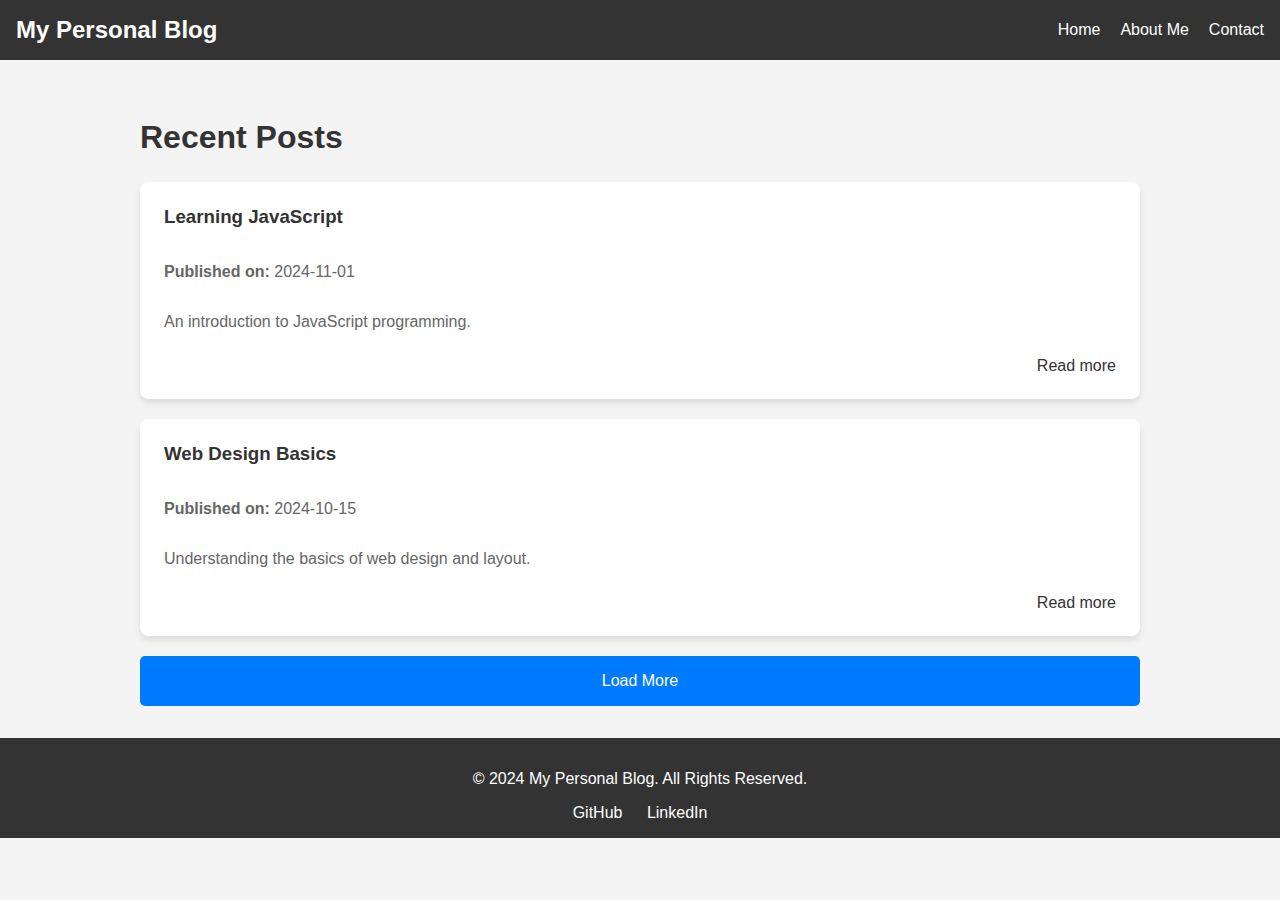
<file: tasks/2024/Q1/3_example/index.html>
<!DOCTYPE html>
<html lang="en">
<head>
    <meta charset="UTF-8">
    <meta name="viewport" content="width=device-width, initial-scale=1.0">
    <title>Personal Blog</title>
    <link rel="stylesheet" href="styles.css">
</head>
<body>

    <header>
        <div class="logo">
            <h1>My Personal Blog</h1>
        </div>
        <nav>
            <ul>
                <li><a href="index.html">Home</a></li>
                <li><a href="about.html">About Me</a></li>
                <li><a href="contact.html">Contact</a></li>
            </ul>
        </nav>
    </header>

    <main>
        <section class="blog-list">
            <h2>Recent Posts</h2>
            <div id="articles-container">
                <!-- Articles will be loaded dynamically here -->
            </div>
            <button id="load-more" class="load-more">Load More</button>
        </section>
    </main>

    <footer>
        <p>&copy; 2024 My Personal Blog. All Rights Reserved.</p>
        <div class="social-links">
            <a href="https://github.com/" target="_blank">GitHub</a>
            <a href="https://www.linkedin.com/" target="_blank">LinkedIn</a>
        </div>
    </footer>

    <script src="scripts.js"></script>
</body>
</html>
</file>
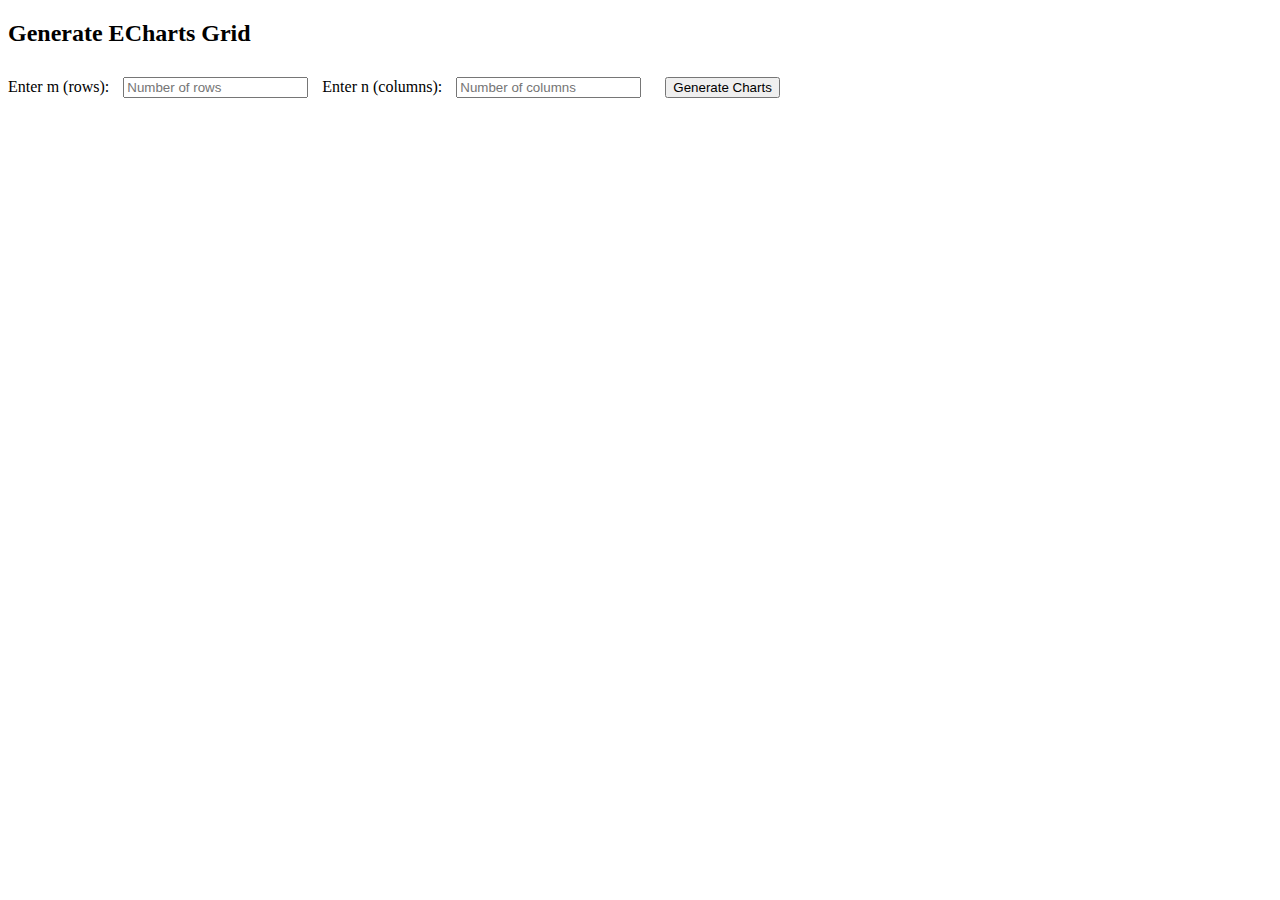
<file: tasks/2024/Q1/2_example/echarts_nxm.html>
<!DOCTYPE html>
<html lang="en">
<head>
    <meta charset="UTF-8">
    <title>ECharts Grid Generator</title>
    <script src="https://cdn.bootcdn.net/ajax/libs/echarts/5.3.3/echarts.min.js"></script>
    <style>
        /* 使用 grid 布局，动态列数根据屏幕宽度调整 */
        .charts-grid {
            display: grid;
            gap: 20px; /* 图表间距 */
            width: 100%; /* 宽度 100% */
            justify-items: center; /* 居中对齐 */
        }

        .chart-container {
            width: 100%; /* 宽度 100% 会自适应父容器宽度 */
            height: 25vw; /* 图表的高度基于视口宽度的 25% */
            min-height: 200px; /* 图表的最小高度 */
            min-width: 200px; /* 图表的最小宽度 */
        }

        /* 设置输入框和按钮的样式 */
        input, button {
            margin: 10px;
        }
    </style>
</head>
<body>

<h2>Generate ECharts Grid</h2>

<!-- 输入框和按钮 -->
<div>
    <label for="m-input">Enter m (rows):</label>
    <input type="number" id="m-input" min="1" placeholder="Number of rows">
    <label for="n-input">Enter n (columns):</label>
    <input type="number" id="n-input" min="1" placeholder="Number of columns">
    <button onclick="generateCharts()">Generate Charts</button>
</div>

<!-- 图表容器 -->
<div id="charts-container" class="charts-grid"></div>

<script>
    // 生成图表的函数
    function generateCharts() {
        // 获取 m 和 n 的输入值并转换为整数
        const m = parseInt(document.getElementById("m-input").value, 10);
        const n = parseInt(document.getElementById("n-input").value, 10);

        // 检查 m 和 n 是否有效
        if (isNaN(m) || isNaN(n) || m <= 0 || n <= 0) {
            alert("Please enter valid numbers for m and n.");
            return;
        }

        const container = document.getElementById("charts-container");

        // 清空之前的图表
        container.innerHTML = "";

        // 设置 grid 布局的列数（根据屏幕宽度调整）
        container.style.gridTemplateColumns = `repeat(${n}, 1fr)`;

        // 根据 m 和 n 创建图表
        for (let i = 0; i < m; i++) {
            for (let j = 0; j < n; j++) {
                // 创建图表容器
                const chartDiv = document.createElement("div");
                chartDiv.className = "chart-container";
                chartDiv.id = `chart-${i}-${j}`;
                container.appendChild(chartDiv);

                // 设置 ECharts 配置项
                const chart = echarts.init(chartDiv);
                const option = {
                    title: {
                        text: `Chart ${i + 1}-${j + 1}`
                    },
                    tooltip: {},
                    xAxis: {
                        type: 'category',
                        data: ['Mon', 'Tue', 'Wed', 'Thu', 'Fri', 'Sat', 'Sun']
                    },
                    yAxis: {
                        type: 'value'
                    },
                    series: [{
                        data: [120, 200, 150, 80, 70, 110, 130],
                        type: 'line'
                    }]
                };

                // 设置图表选项
                chart.setOption(option);
            }
        }
    }

    // 处理窗口大小变化的函数
    function getWindowInfo() {
        // 每次窗口调整大小时重新生成图表
        generateCharts();
    }

    // 绑定 resize 事件
    window.addEventListener('resize', getWindowInfo);

    // // 页面加载时也生成图表
    // window.onload = function() {
    //     generateCharts();
    // };
</script>

</body>
</html>
</file>
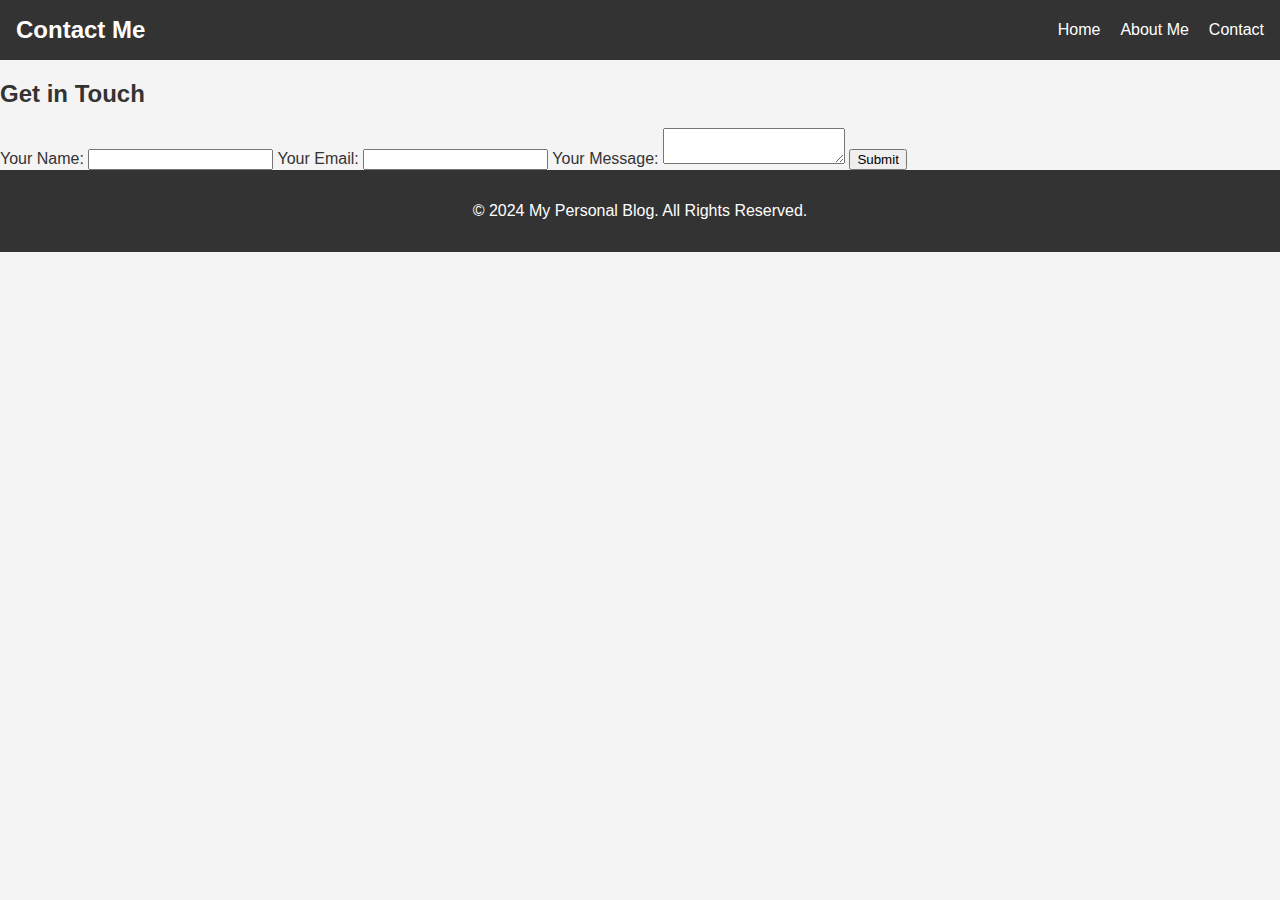
<file: tasks/2024/Q1/3_example/about.html>
<!DOCTYPE html>
<html lang="en">
<head>
    <meta charset="UTF-8">
    <meta name="viewport" content="width=device-width, initial-scale=1.0">
    <title>Contact Me</title>
    <link rel="stylesheet" href="styles.css">
</head>
<body>

    <header>
        <div class="logo">
            <h1>Contact Me</h1>
        </div>
        <nav>
            <ul>
                <li><a href="index.html">Home</a></li>
                <li><a href="about.html">About Me</a></li>
                <li><a href="contact.html">Contact</a></li>
            </ul>
        </nav>
    </header>

    <main>
        <section class="contact-form">
            <h2>Get in Touch</h2>
            <form id="contact-form">
                <label for="name">Your Name:</label>
                <input type="text" id="name" name="name" required>

                <label for="email">Your Email:</label>
                <input type="email" id="email" name="email" required>

                <label for="message">Your Message:</label>
                <textarea id="message" name="message" required></textarea>

                <button type="submit">Submit</button>
            </form>
        </section>
    </main>

    <footer>
        <p>&copy; 2024 My Personal Blog. All Rights Reserved.</p>
    </footer>

    <script src="scripts.js"></script>
</body>
</html>
</file>
<file: tasks/2024/Q1/3_example/styles.css>
/* General Styles */
body {
    font-family: Arial, sans-serif;
    margin: 0;
    padding: 0;
    background-color: #f4f4f4;
    color: #333;
}

header {
    background-color: #333;
    color: white;
    padding: 1rem;
    display: flex;
    justify-content: space-between;
    align-items: center;
}

header .logo h1 {
    margin: 0;
    font-size: 24px;
}

header nav ul {
    list-style: none;
    display: flex;
    gap: 20px;
    margin: 0;
    padding: 0;
}

header nav ul li {
    display: inline;
}

header nav ul li a {
    color: white;
    text-decoration: none;
}

header nav ul li a:hover {
    text-decoration: underline;
}

footer {
    background-color: #333;
    color: white;
    text-align: center;
    padding: 1rem;
}

footer .social-links a {
    color: white;
    text-decoration: none;
    margin: 0 10px;
}

footer .social-links a:hover {
    text-decoration: underline;
}

/* Blog List Styles */
.blog-list {
    max-width: 1000px;
    margin: 0 auto;
    padding: 2rem;
}

.blog-list h2 {
    font-size: 32px;
}

.article-card {
    background-color: white;
    padding: 1.5rem;
    margin-bottom: 20px;
    border-radius: 8px;
    box-shadow: 0 4px 6px rgba(0, 0, 0, 0.1);
    display: flex;
    flex-direction: column;
}

.article-card h3 {
    margin-top: 0;
}

.article-card p {
    color: #666;
}

.article-card a {
    color: #333;
    text-decoration: none;
    margin-top: 10px;
    text-align: right;
}

.article-card a:hover {
    text-decoration: underline;
}

/* Load More Button */
.load-more {
    display: block;
    width: 100%;
    padding: 1rem;
    background-color: #007bff;
    color: white;
    border: none;
    border-radius: 5px;
    cursor: pointer;
    font-size: 16px;
}

.load-more:hover {
    background-color: #0056b3;
}

/* Responsive Styles */
@media (max-width: 768px) {
    header nav ul {
        flex-direction: column;
        align-items: center;
    }

    .article-card {
        padding: 1rem;
    }
}
</file>
